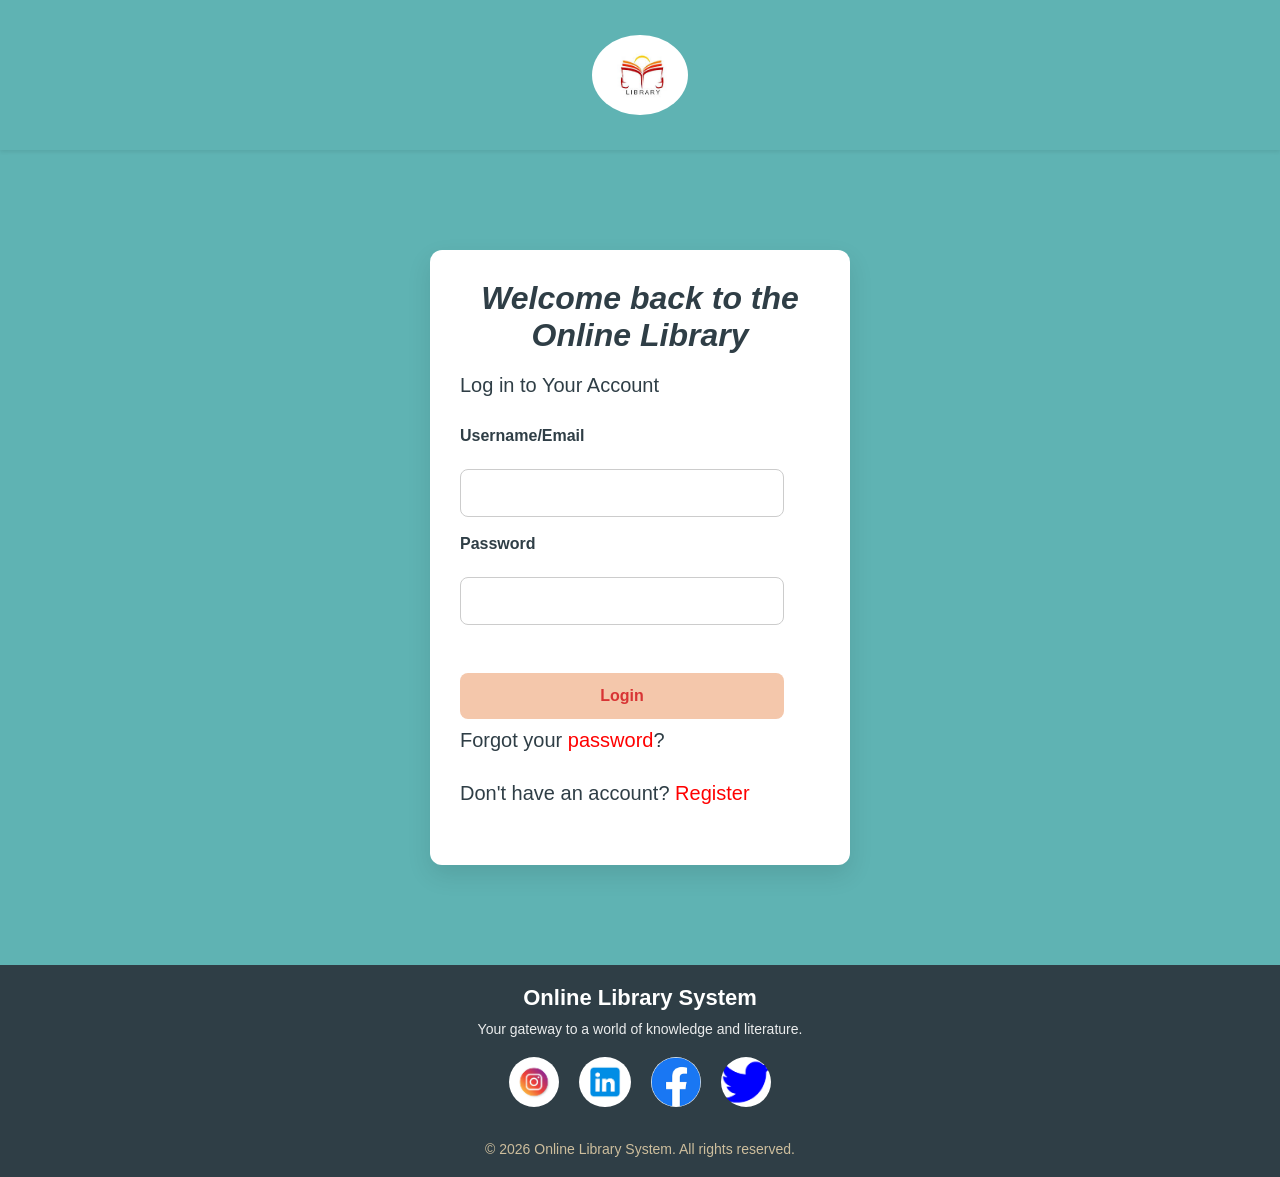
<file: change-password.html>
<!DOCTYPE html>
<html lang="en">
<head>
    <meta charset="UTF-8">
    <meta name="viewport" content="width=device-width, initial-scale=1.0">
    <title>Change Password</title>
    <link rel="stylesheet" href="css/change-password.css">
</head>
<body>
    <header class="header">
        <a href="index.html" class="logo"><img src="assets/images/logo.jpg" alt="Online Library Logo"/></a>
    </header>
    <section class="settings">
        <h1 class="page-header"><strong>Account Settings</strong></h1>
        <form id="changePasswordForm">
            <div class="form-group">
                <label for="old-password">Old Password</label>
                <input type="password" id="old-password" required>
            </div>

            <div class="form-group">
                <label for="new-password">New Password</label>
                <input type="password" id="new-password" required>
            </div>

            <div class="form-group">
                <label for="confirm-password">Confirm Password</label>
                <input type="password" id="confirm-password" required>
            </div>

            <p id="changePasswordMessage" class="error-message"></p>

            <button type="submit" class="btn">Update Password</button>
        </form>
    </section>

    <script src="js/change-password.js"></script>
</body>
</html>
</file>
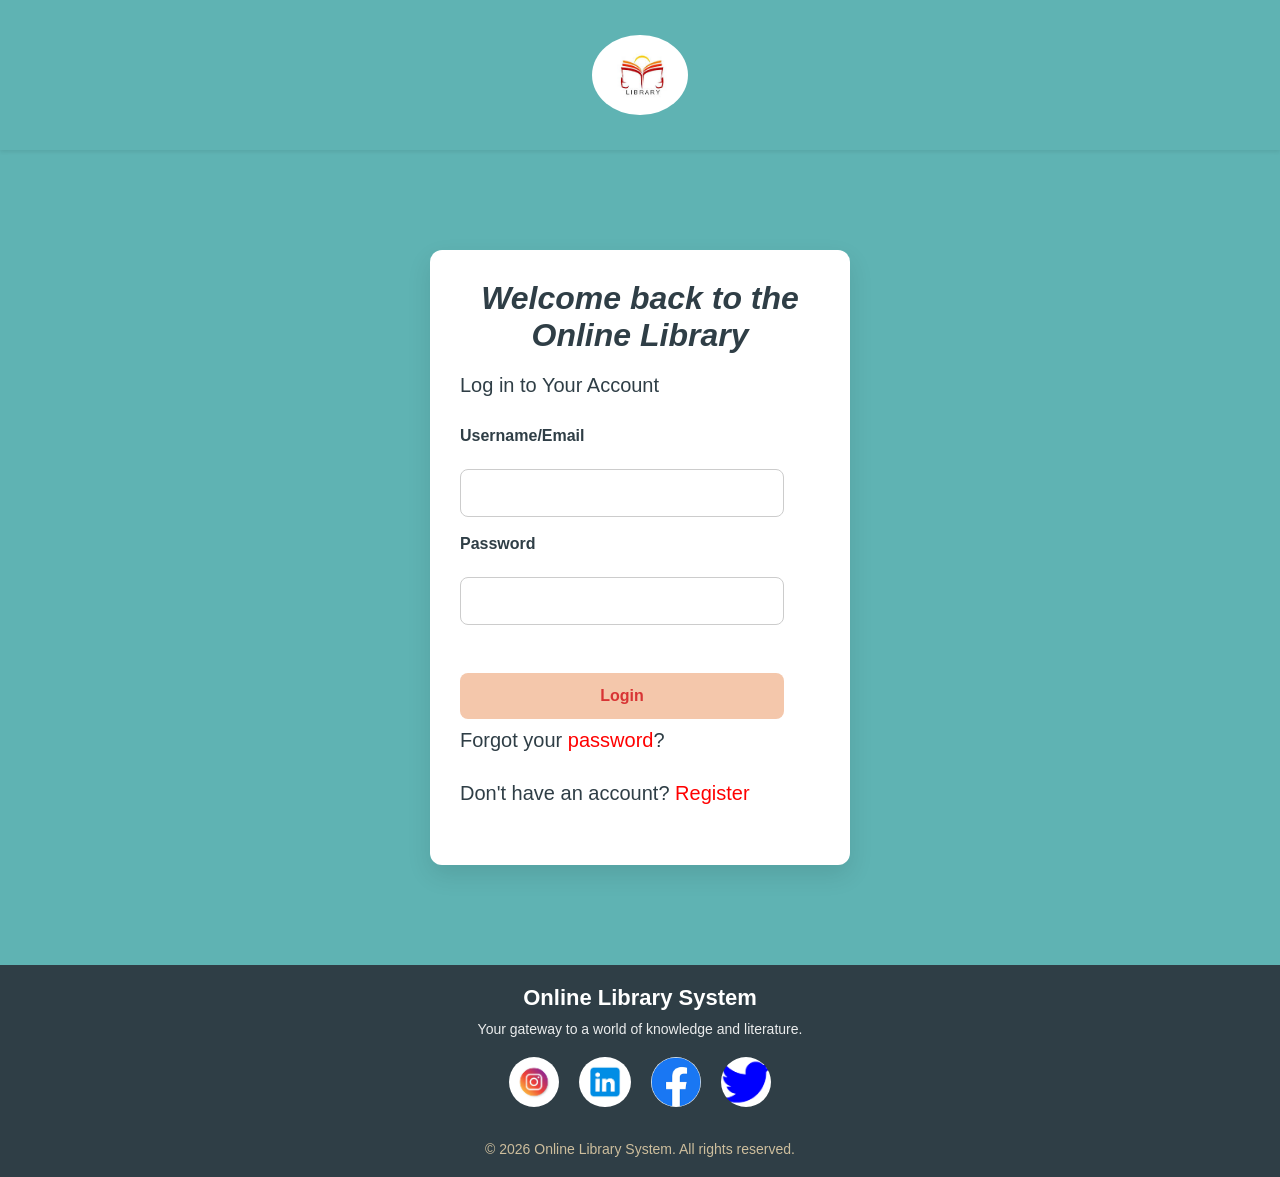
<file: EditProfile.html>
<!DOCTYPE html>
<html lang="en">
<head>
    <meta charset="UTF-8">
    <meta name="viewport" content="width=device-width, initial-scale=1.0">
    <title>Edit Profile</title>
    <link rel="stylesheet" href="css/EditProfile.css">
</head>
<body>
    <header class="header">
        <div class="header-container">
            <a href="index.html" class="logo"><img src="assets/images/logo.jpg" alt="Online Library Logo"/></a>
            <nav class="navbar">
                <ul class="nav-links">
                    <li><a href="index.html">Home</a></li>
                    <li><a href="books.html">Books</a></li>
                    <li><a href="profile.html">Profile</a></li>
                    <li><a href="#" id="logoutLink">Log Out</a></li>
                    <li><a href="settings.html">Dashboard</a></li>
                </ul>
            </nav>
        </div>
    </header>
    <div class="page-header">
        <h1>Edit Profile </h1>
        <p> Update your personal informations</p>
    </div>
    <section class="card-container">
            <div class="profile-avatar-edit">
                <img src="assets/images/profile.jpg" alt="Profile Image" id="avatarPreview"/>
            </div>
            <input type="file" id="imageInput" accept="image/*" style="display: none;">
            <button type="button" class="btn" id="bt">Change Image</button>
            <div class="edit-profile-page">
                <form id="editProfileForm">
                    <div class="form-group">
                        <label for="fullname">Full Name</label>
                        <input type="text" id="fullname" name="fullname" required>
                    </div>
                    <div class="form-group">
                        <label for="email">Email</label>
                        <input type="email" id="email" name="email" required>
                    </div>
                    <p id="editProfileMessage" class="error-message"></p>
                    <div class="form-actions">
                        <button type="submit" class="btn">Save Changes</button>
                        <button type="button" class="btn btn-secondary">Cancel</button>
                    </div>  
                </form>  
                </div>
    
  </section>

  <!-- Not really required...

  <h1 class="page-header">Account Settings</h1>
    <section class="settings">

            <form class="password-form">
                <div class="form-group">
                    <label for="old-password">Old Password</label>
                    <input type="password" id="old-password" required>
                </div>

                <div class="form-group">
                    <label for="new-password">New Password</label>
                    <input type="password" id="new-password" required>
                </div>

                <div class="form-group">
                    <label for="confirm-password">Confirm Password</label>
                    <input type="password" id="confirm-password" required>
                </div>

                <button type="submit" class="btn" id="bt2">Update Password</button>
            </form>
    </section>  
    -->
    
    <footer>
        <div class="footer-content">
            <h3>Online Library System</h3>
            <p>Your gateway to a world of knowledge and literature.</p>
            <ul class="socials">
                <li><a href="#"><img src="assets/images/instagram.jpg" alt="instagram"/></a></li>
                <li><a href="#"><img src="assets/images/linkedin.png" alt="linkedin"/></a></li> 
                <li><a href="#"><img src="assets/images/facebook.png" alt="facebook"/></a></li>
                <li><a href="#"><img src="assets/images/twitter.png" alt="twitter"/></a></li>
            </ul>
        </div>
        <div class="footer-bottom">
            <p>&copy; 2026 Online Library System. All rights reserved.</p>
        </div>
    </footer>
    <!-- Main JS -->
    <script src="js/main.js"></script>
    <script src="js/edit-profile.js"></script>
</body>
</html>
</file>
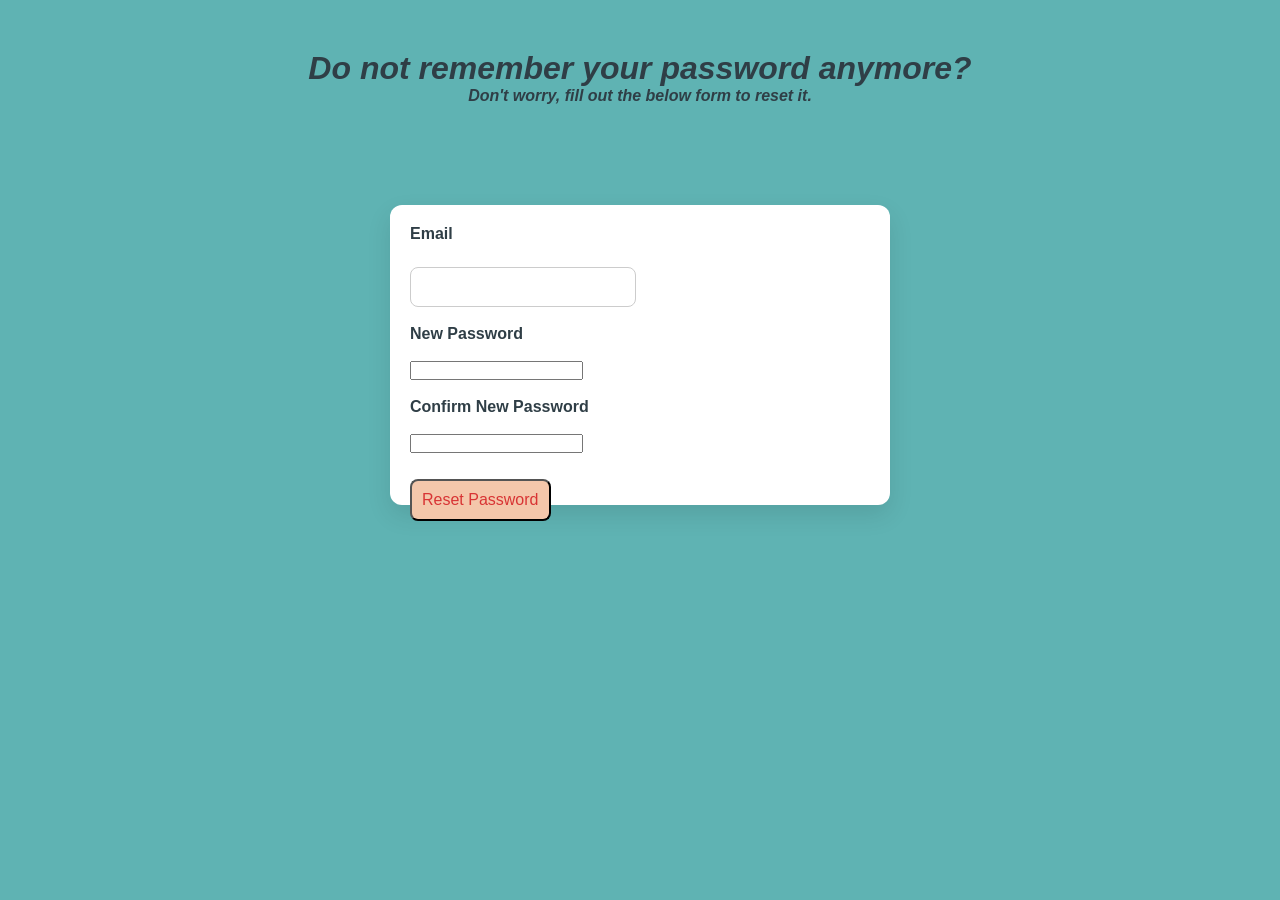
<file: forgot-password.html>
<!DOCTYPE html>
<html lang="en">
<head>
    <meta charset="UTF-8">
    <meta name="viewport" content="width=device-width, initial-scale=1.0">
    <title>forgot-password</title>
    <link rel="stylesheet" href="css/forgot-password.css">
</head>
<body>
    <div class="heading">
        <h1>
            Do not remember your password anymore? 
        </h1>
        <p>Don't worry, fill out the below form to reset it.</p>
    </div>
    <div class="container">
        <form id="forgotPasswordForm">
                <label for="email">Email</label><br>
                <input type="email" id="email" name="email" required><br><br>
                <label for="newPassword">New Password</label><br>
                <input type="password" id="newPassword" name="newPassword" required><br><br>
                <label for="confirmNewPassword">Confirm New Password</label><br>
                <input type="password" id="confirmNewPassword" name="confirmNewPassword" required><br><br>
                <p id="forgotPasswordMessage" class="error-message"></p>
                <input type="submit" value="Reset Password" class="btn">
        </form>
    </div>

    <script src="js/forgot-password.js"></script>
</body>
</html>
</file>
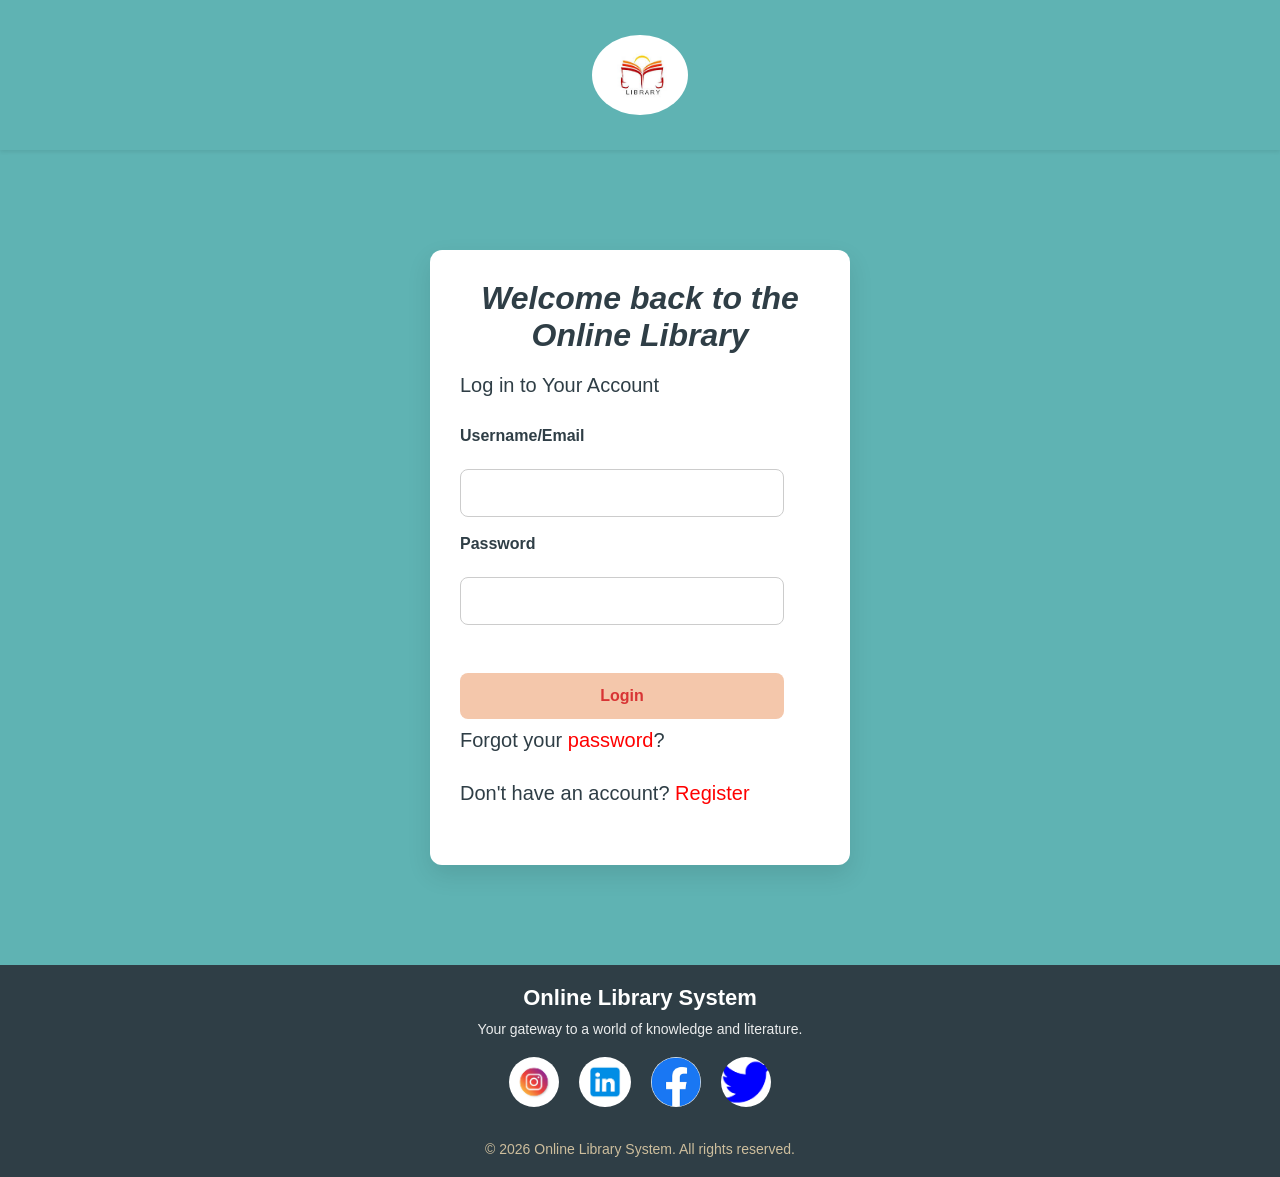
<file: login.html>
<!DOCTYPE html>
<html lang="en">
<head>
    <meta charset="UTF-8">
    <meta name="viewport" content="width=device-width, initial-scale=1.0">
    <title>Login Page</title>
    <link rel="stylesheet" href="css/login.css">
</head>
<body>
    <header class="header">
        <a href="index.html" class="logo"><img src="assets/images/logo.jpg" alt="Online Library Logo"/></a>
    </header>

    <div class="login-container">
        <h1>Welcome back to the Online Library</h1>
        <p>Log in to Your Account</p>
        <form id="loginForm">
            <label for="username">Username/Email</label><br>
            <input type="text" id="username" name="username" required><br><br>
            <label for="password">Password</label><br>
            <input type="password" id="password" name="password" required><br><br>
            <p id="loginError" class="error-message"></p>
            <input type="submit" value="Login" class="btn">
        </form>
        <p>Forgot your <a href="forgot-password.html">password</a>?</p>
        <p>Don't have an account? <a href="register.html">Register</a></p>
    </div>
        

    <footer>
        <div class="footer-content">
            <h3>Online Library System</h3>
            <p>Your gateway to a world of knowledge and literature.</p>
            <ul class="socials">
                <li><a href="#"><img src="assets/images/instagram.jpg" alt="instagram"/></a></li>
                <li><a href="#"><img src="assets/images/linkedin.png" alt="linkedin"/></a></li> 
                <li><a href="#"><img src="assets/images/facebook.png" alt="facebook"/></a></li>
                <li><a href="#"><img src="assets/images/twitter.png" alt="twitter"/></a></li>
            </ul>
        </div>
        <div class="footer-bottom">
            <p>&copy; 2026 Online Library System. All rights reserved.</p>
        </div>
    </footer>

    <script src="js/login.js"></script>
</body>
</html>
</file>
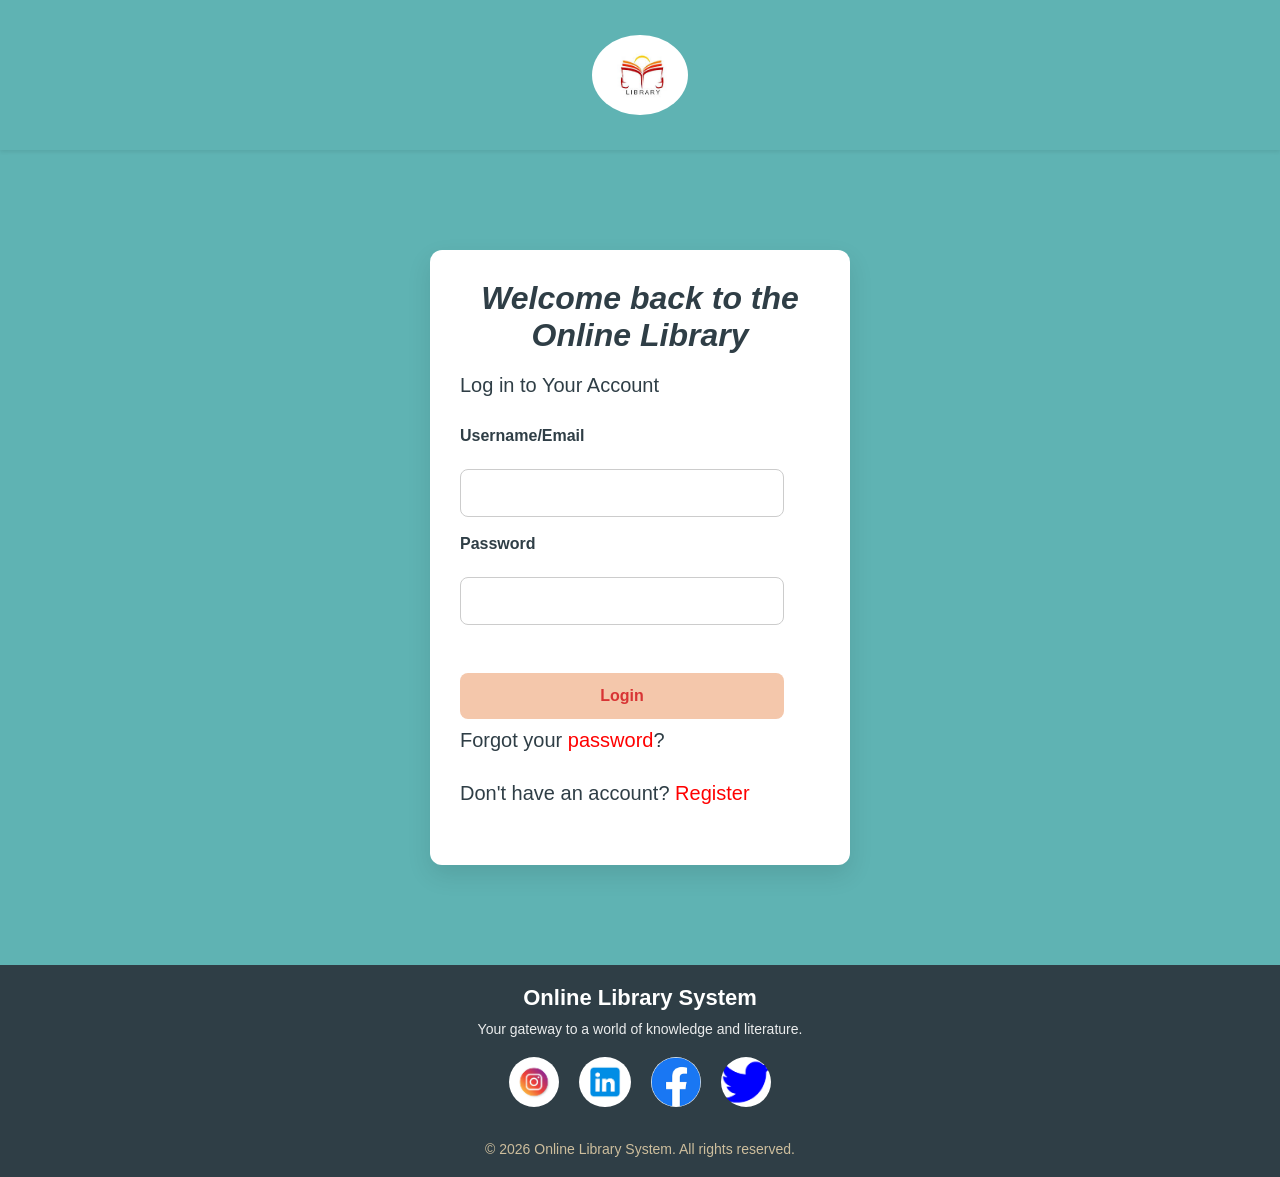
<file: profile.html>
<!DOCTYPE html>
<html lang="en">
<head>
    <meta charset="UTF-8">
    <meta name="viewport" content="width=device-width, initial-scale=1.0">
    <title>User Profile</title>
    <link rel="stylesheet" href="css/profile.css">
</head>
<body>
     <header class="header">
        <div class="header-container">
            <a href="index.html" class="logo"><img src="assets/images/logo.jpg" alt="Online Library Logo"/></a>
            <nav class="navbar">
                <ul class="nav-links">
                    <li><a href="index.html">Home</a></li>
                    <li><a href="books.html">Books</a></li>
                    <li><a href="profile.html">Profile</a></li>
                    <li><a href="#" id="logoutLink">Log Out</a></li>
                    <li><a href="settings.html">Dashboard</a></li>
                </ul>
            </nav>
        </div>
    </header>
    <section class="profile-section">
        <div class="profile-container">
            <h1>User Profile</h1>
            <div class="profile-details">
                <a href="#" class="profileImg"><img src="assets/images/profile.jpg" alt="Profile Image" id="profileAvatar"/></a>
                <p><strong>Name:</strong> <span id="profileName">Abdrazake Sankara</span></p>
                <p><strong>Email:</strong> <span id="profileEmail">sankaraabdoul369@gmail.com</span></p>
            </div>
            <div class="profile-actions">
                <a href="EditProfile.html" class="btn">Edit Profile</a>
            </div>
        </div>
    </section>
    <footer>
        <div class="footer-content">
            <h3>Online Library System</h3>
            <p>Your gateway to a world of knowledge and literature.</p>
            <ul class="socials">
                <li><a href="#"><img src="assets/images/instagram.jpg" alt="instagram"/></a></li>
                <li><a href="#"><img src="assets/images/linkedin.png" alt="linkedin"/></a></li> 
                <li><a href="#"><img src="assets/images/facebook.png" alt="facebook"/></a></li>
                <li><a href="#"><img src="assets/images/twitter.png" alt="twitter"/></a></li>
            </ul>
        </div>
        <div class="footer-bottom">
            <p>&copy; 2026 Online Library System. All rights reserved.</p>
        </div>
    </footer>
    <!-- Main JS -->
    <script src="js/main.js"></script>
    <script src="js/profile.js"></script>
</body>
</html>
</file>
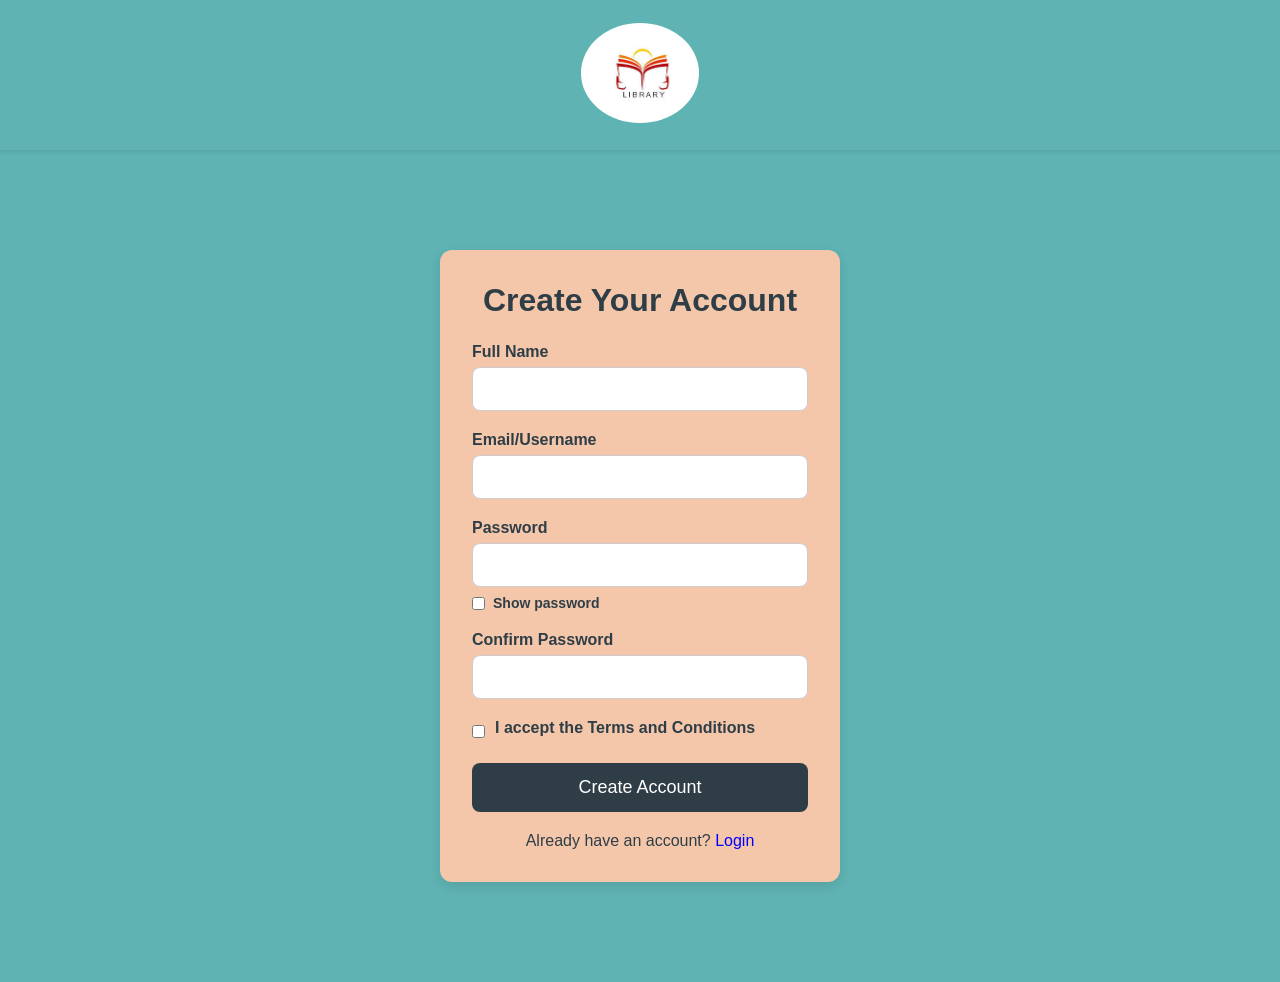
<file: register.html>
<!DOCTYPE html>
<html lang="en">
<head>
    <meta charset="UTF-8">
    <meta name="viewport" content="width=device-width, initial-scale=1.0">
    <title>Register</title>
    <link rel="stylesheet" href="css/register.css">
</head>
<body>

    <header class="header">
        <a href="index.html" class="logo">
            <img src="assets/images/logo.jpg" alt="Online Library Logo">
        </a>
    </header>

    <main class="register-container">
        <h1>Create Your Account</h1>

        <form id="registerForm">

            <div class="form-group">
                <label for="fullname">Full Name</label>
                <input type="text" id="fullname" name="fullname" required>
            </div>

            <div class="form-group">
                <label for="email">Email/Username</label>
                <input type="email" id="email" name="email" required>
            </div>

            <div class="form-group">
                <label for="password">Password</label>
                <input type="password" id="password"    name="password" required>

                <label class="show-password">
                    <input type="checkbox" id="togglePassword">
                    Show password
                </label>
            </div>


            <div class="form-group">
                <label for="confirm_password">Confirm Password</label>
                <input type="password" id="confirm_password" name="confirm_password" required>
            </div>

            <div class="form-group checkbox-group">
                <input type="checkbox" id="terms" required>
                <label for="terms">I accept the Terms and Conditions</label>
            </div>

            <p id="registerError" class="error-message"></p>

            <button type="submit" class="btn">Create Account</button>

        </form>

        <p class="auth-link">
            Already have an account?
            <a href="login.html">Login</a>
        </p>
    </main>

    <script>
        const passwordInput = document.getElementById("password");
        const toggle = document.getElementById("togglePassword");

        toggle.addEventListener("change", () => {
            passwordInput.type = toggle.checked ? "text" : "password";
        });
    </script>

    <script src="js/register.js"></script>

</body>
</html>
</file>
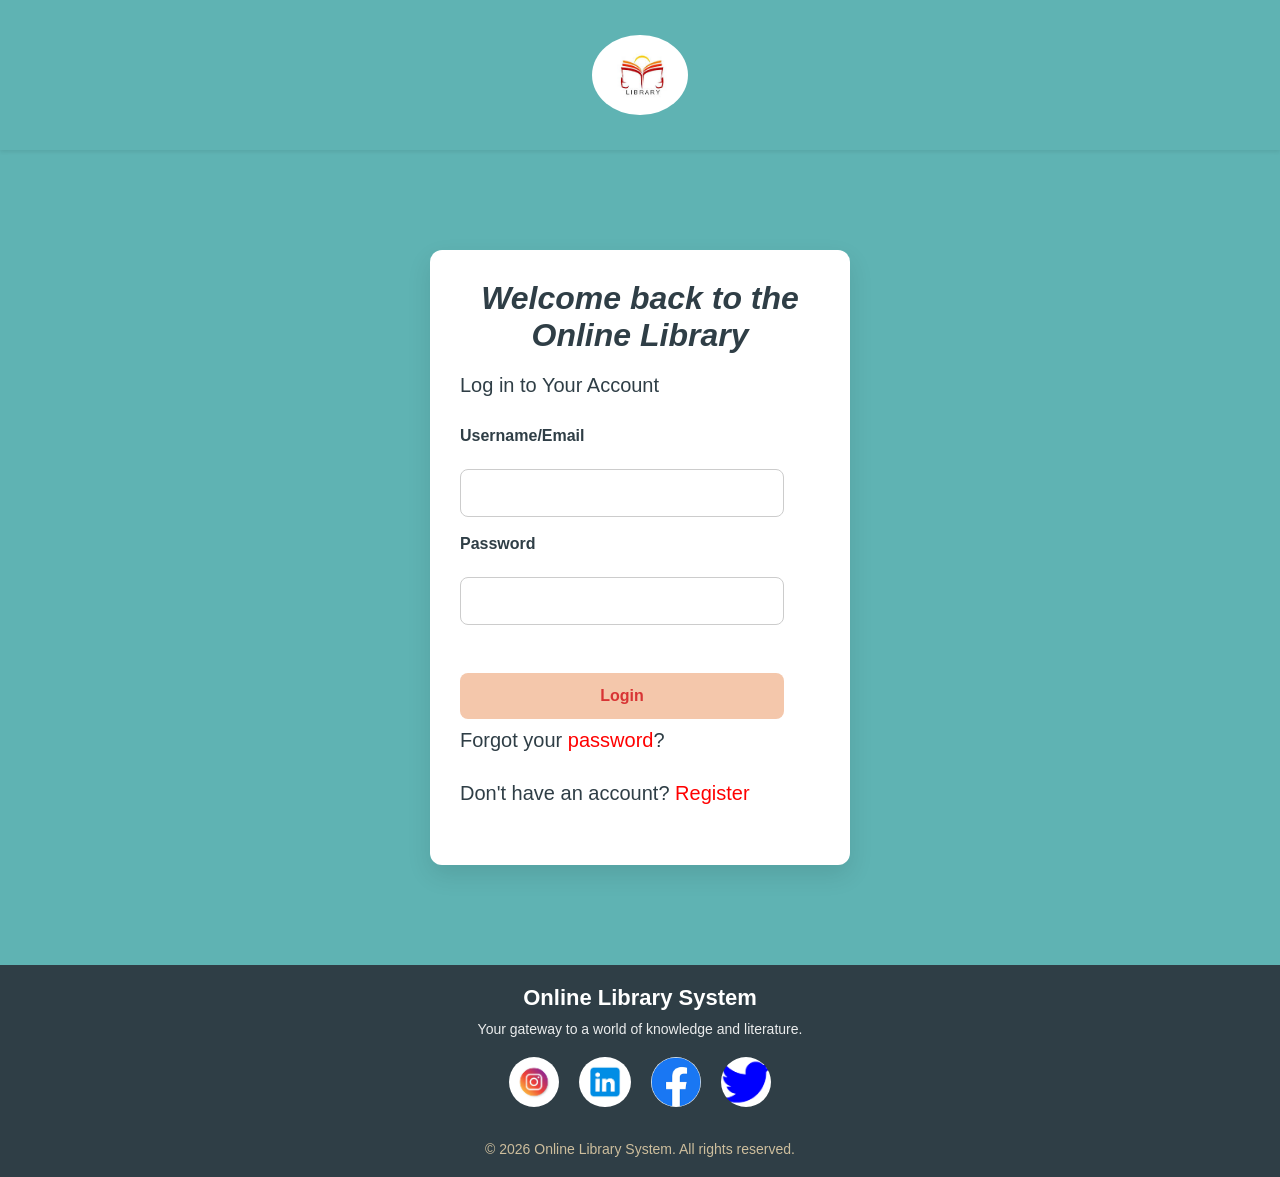
<file: settings.html>
<!DOCTYPE html>
<html lang="en">
<head>
<meta charset="UTF-8">
<meta name="viewport" content="width=device-width, initial-scale=1.0">
<title>Profile Dashboard</title>

<link href="https://fonts.googleapis.com/css2?family=Poppins:wght@300;400;500;600&display=swap" rel="stylesheet">

<style>
:root {
  --bg: #0f172a;
  --card: #1e293b;
  --primary: #3b82f6;
  --accent: #22c55e;
  --text: #e2e8f0;
  --muted: #94a3b8;
  --border: #334155;
}

/* RESET */
* {
  margin: 0;
  padding: 0;
  box-sizing: border-box;
}

/* BODY */
body {
  font-family: 'Poppins', sans-serif;
  background: var(--bg);
  color: var(--text);
}

/* HEADER */
.header {
  height: 70px;
  display: flex;
  align-items: center;
  justify-content: space-between;
  padding: 0 30px;
  background: rgba(15, 23, 42, 0.8);
  -webkit-backdrop-filter: blur(10px);
  backdrop-filter: blur(10px);
  border-bottom: 1px solid var(--border);
}

.header h2 {
  font-weight: 500;
}

/* LAYOUT */
.container {
  display: flex;
}

/* SIDEBAR */
.sidebar {
  width: 220px;
  height: calc(100vh - 70px);
  border-right: 1px solid var(--border);
  padding: 20px;
}

.sidebar ul {
  list-style: none;
}

.sidebar li {
  margin-bottom: 15px;
  color: var(--muted);
  cursor: pointer;
  transition: 0.3s;
}

.sidebar li:hover {
  color: var(--primary);
}

/* MAIN CONTENT */
.main {
  flex: 1;
  padding: 30px;
}

/* PROFILE LAYOUT */
.profile {
  display: flex;
  gap: 30px;
  flex-wrap: wrap;
}

/* CARD */
.card {
  background: var(--card);
  padding: 25px;
  border-radius: 12px;
  border: 1px solid var(--border);
  box-shadow: 0 10px 30px rgba(0,0,0,0.3);
  transition: 0.3s;
}

.card:hover {
  transform: translateY(-5px);
}

/* PROFILE CARD */
.profile-card {
  text-align: center;
  width: 260px;
}

.profile-card img {
  width: 100px;
  height: 100px;
  object-fit: cover;
  border-radius: 50%;
  border: 3px solid var(--primary);
  margin-bottom: 15px;
  transition: 0.3s;
}

.profile-card img:hover {
  transform: scale(1.08);
  box-shadow: 0 0 20px var(--primary);
}

.profile-card h3 {
  margin-bottom: 5px;
}

.profile-card p {
  color: var(--muted);
}

/* BUTTON */
.btn {
  margin-top: 15px;
  background: var(--primary);
  color: white;
  padding: 10px 18px;
  border-radius: 8px;
  border: none;
  cursor: pointer;
  transition: 0.3s;
}

.btn:hover {
  background: #2563eb;
  transform: translateY(-2px);
}

/* INFO GRID */
.info-grid {
  display: grid;
  grid-template-columns: repeat(auto-fit, minmax(250px, 1fr));
  gap: 20px;
  flex: 1;
}

/* HEADINGS */
.card h2 {
  font-size: 18px;
  margin-bottom: 15px;
}

/* TEXT */
p {
  color: var(--muted);
  margin-bottom: 8px;
}

/* BORROWED BOOKS LIST */
.borrowed-list li {
  margin-bottom: 10px;
  color: var(--text);
  list-style: none;
}

.borrowed-list li span {
  color: var(--muted);
  font-size: 0.85em;
  display: block;
}

/* LINKS */
a {
  color: var(--primary);
  text-decoration: none;
  transition: 0.3s;
}

a:hover {
  opacity: 0.8;
}
    
.sidebar a.active {
  color: var(--primary);
  font-weight: 500;
}
    
.sidebar a {
  text-decoration: none;
  color: var(--muted);
  display: block;
}

.sidebar a:hover {
  color: var(--primary);
}    

.borrowed-list li {
    display: flex;
    justify-content: space-between;
    align-items: center;
    flex-wrap: wrap;
    gap: 10px;
}

.return-btn {
    background: #ef4444;
    padding: 6px 12px;
    font-size: 0.85em;
}

.return-btn:hover {
    background: #dc2626;
}

</style>
</head>

<body>

<!-- HEADER -->
<div class="header">
  <h2>Dashboard</h2>
  <p id="headerName" style="margin: 0;font-weight: 500;font-size: 1.1em;color: var(--text);">Loading...</p>
</div>

<div class="container">

  <!-- SIDEBAR -->
  <div class="sidebar">
    <ul>
        <li><a href="#" onclick="window.scrollTo({top: 0, behavior: 'smooth'}); return false;">Overview</a></li>
        <li><a href="profile.html">Profile</a></li>
        <li><a href="EditProfile.html">Edit Profile</a></li>
        <li><a href="change-password.html">Change Password</a></li>
        <li><a href="#" id="logoutLink">Logout</a></li>
        <li><a href="index.html">Home</a></li>
    </ul>
  </div>

  <!-- MAIN -->
  <div class="main">

    <div class="profile">

      <!-- PROFILE CARD -->
      <div class="card profile-card">
        <img src="assets/images/profile.jpg" id="dashboardAvatar">
        <h3 id="profileCardName">Loading...</h3>
        <p>Library Member</p>
        <a href="profile.html" class="btn">Back to Profile</a>
      </div>

      <!-- INFO SECTION -->
      <div class="info-grid">

        <div class="card">
          <h2>Personal Info</h2>
          <p>Email: <span id="dashboardEmail">Loading...</span></p>
          <p>Member Since: <span id="dashboardJoined">Loading...</span></p>
        </div>

        <div class="card">
          <h2>Quick Stats</h2>
          <p>Books Borrowed: <span id="statsTotalBorrowed">0</span></p>
        </div>

        <div class="card">
          <h2>My Borrowed Books</h2>
          <ul class="borrowed-list" id="borrowedList">
            <!-- Filled in by JavaScript -->
          </ul>
        </div>

      </div>

    </div>

  </div>

</div>

<script src="js/main.js"></script>
<script src="js/dashboard.js"></script>
</body>
</html>
</file>
<file: css/change-password.css>
/* ===== Global Reset ===== */
* {
    margin: 0;
    padding: 0;
    box-sizing: border-box;
}

/* ===== Responsive Design ===== */
@media (max-width: 480px) {
    .login-container {
        margin: 60px 15px;
        padding: 24px;
    }

    .login-container h1 {
        font-size: 22px;
        text-align: center;
    }
}

/* ===== Root Variables ===== */
:root {
    --primary: #5FB3B3;
    --secondary: #F4C7AB;
    --dark: #2F3E46;
    --light: #F7F7F7;
    --white: #ffffff;
}

/* ===== Body ===== */
body {
    font-family: 'Poppins', sans-serif;
    background-color: var(--primary);
    color: var(--dark);
    align-items: center;
}


.header {
    top: 0;
    display: flex;
    justify-content: center;
    align-items: center;
    height: 150px;               /* 👈 important */
    background-color: var(--primary);
    box-shadow: 0 2px 4px rgba(0, 0, 0, 0.08);
}


.logo img {
    height: 100px;
    width: auto;
    border-radius: 50%;
    transition: transform 0.3s ease, filter 0.3s ease;
    display: block;
}

/* Hover effect */
.header img:hover {
  transform: scale(1.1);               /* Slightly enlarge logo */
  filter: drop-shadow(0 4px 6px rgba(0,0,0,0.3)); /* Adds soft shadow */
  cursor: pointer;                     /* Makes it feel clickable */
}


/*For the different labels*/
label {
    display: block;
    margin-bottom: 6px;
    font-weight: 600;
    margin-top: 10px;
}


input[type="text"],
input[type="email"],
input[type="password"] {
    width:auto;
    padding: 8px;
    border-radius: 8px;
    border: 1px solid #ccc;
    font-size: 16px;
}

input:focus {
    outline: none;
    border-color: var(--dark);
}

.btn {
    width:200px;
    padding: 6px;
    border: none;
    border-radius: 8px;
    background-color: var(--dark);
    color: var(--white);
    font-size: 18px;
    cursor: pointer;
    margin-top: 10px;
}

.btn:hover {
  background-color: var(--secondary);
}

.settings{
    margin-top: 50px;
    margin-left: 35%;
    background-color: var(--light);
    padding: 20px;
    border-radius: 10px;
    box-shadow: 0 4px 8px rgba(0, 0, 0, 0.1);
    max-width:400px;  
    
}
</file>
<file: css/EditProfile.css>
/* ===== Global Reset ===== */
* {
    margin: 0;
    padding: 0;
    box-sizing: border-box;
}

/* ===== Root Variables ===== */
:root {
    --primary: #5FB3B3;
    --secondary: #F4C7AB;
    --dark: #2F3E46;
    --light: #F7F7F7;
    --white: #ffffff;
}

/* ===== Body ===== */
body {
    font-family: 'Poppins', sans-serif;
    background-color: var(--primary);
    color: var(--dark);
}
/* ===== Utility Classes ===== */
/* Header Container */
.header-container {
    width: 90%;
    max-width: 1200px;
    margin: auto;
    padding: 0 24px;
    display: flex;
    justify-content: space-between;
    align-items: center;
}

/* Header */
.header {
    top: 0;
    display: flex;
    justify-content: space-between; /* Puts logo on left, links on right */
    align-items: center;     /* Vertically centers logo and nav */
    height: 150px;               /*important */
    background-color: var(--primary);
    box-shadow: 0 2px 4px rgba(0, 0, 0, 0.08);
    /*position: sticky;        /* Sticks to top on scroll */
    top: 0;
    z-index: 1000;          /* Ensures it stays above other content */
    padding: 10px 50px;      /* Adjusts overall header padding */

}

/* -------------Logo styling------------ */
.logo img {
  height: 70px;
  width: auto;
  margin-right: 40px; 
  border-radius: 100%;
  transition: transform 0.3s ease, filter 0.3s ease; /* Smooth transition */
  display: block;
}
/* Hover effect */
.logo:hover {
  transform: scale(1.1);               /* Slightly enlarge logo */
  filter: drop-shadow(0 4px 6px rgba(0,0,0,0.3)); /* Adds soft shadow */
  cursor: pointer;                     /* Makes it feel clickable */
}


/* Navigation Links */
.navbar a {
  color: white;
  text-decoration: none;
  margin-left: 24px;
  font-weight: 600;
  display: flex;
  align-items: center;
  font-size: 18px;
}

/*Navigation*/
.nav-links {
  list-style: none;        /* remove bullets */
  display: flex;           /* make horizontal */
  gap: 30px;               /* spacing between items */
}

.nav-links li {
  display: flex;
  align-items: center;
}

.nav-links li a {
  padding: 10px 5px;      /* Extra clickable area for comfort */
  color: var(--white);           /* Default link color */
  text-decoration: none;           
  display: inline-block;           
  position: relative;              /* Needed for ::after positioning */
  transition: color 0.3s ease, transform 0.3s ease; 
  transform-origin: left center;  /* Smooth scaling */
}

.nav-links li a::after {
  content: "";                     /* Empty content for the underline */
  position: absolute;
  left: 0;
  bottom: -3px;                    /* Slightly below text */
  width: 0%;                        /* Start with no width */
  height: 2px;
  background-color: var(--dark);
  transition: width 0.3s ease;     /* Animate the width */
}

.nav-links li a:hover {
  color: var(--dark);         /* Color change */
  transform: scale(1.05);          /* Slightly enlarge */
}

.nav-links li a:hover::after {
  width: 100%;                      /* Expand underline fully on hover */
}

/* Active link styling */
.nav-links li a.active {
  color: var(--secondary);
}

.nav-links li a.active::after {
  width: 100%;                      /* Underline for active link */
}

.page-header{
    text-align: center;
    margin-bottom: 20px;
    margin-top: 100px;
}

.card-container{
    background-color: var(--light);
    padding: 50px;
    border-radius: 10px;
    box-shadow: 0 4px 8px rgba(0, 0, 0, 0.1);
    max-width:450px;
    margin: auto;   
    align-items: center;

}

/*Used to modify the change button independently*/
#bt{
  margin-bottom: 20px;
  margin-left: 85px;
}

/*For the change image*/
.profile-avatar-edit img {
    width: 150px;
    height: 150px;
    border-radius: 50%;
    object-fit: cover;
    margin-bottom: 10px;
    margin-left: 80px;
}

/*The behavior of image while passing the mousse through.*/
.profile-avatar-edit img:hover {
    transform: scale(1.1);
    box-shadow: 0 4px 8px rgba(0, 0, 0, 0.2);
    cursor: pointer;
    transition: transform 0.3s ease, box-shadow 0.3s ease;
}

/*For the different labels*/
label {
    display: block;
    margin-bottom: 6px;
    font-weight: 600;
    margin-top: 10px;
}

input[type="text"],
input[type="email"],
input[type="password"] {
    width:auto;
    padding: 8px;
    border-radius: 8px;
    border: 1px solid #ccc;
    font-size: 16px;
}

input:focus {
    outline: none;
    border-color: var(--dark);
}

.btn {
    width:150px;
    padding: 6px;
    border: none;
    border-radius: 8px;
    background-color: var(--dark);
    color: var(--white);
    font-size: 18px;
    cursor: pointer;
    margin-top: 10px;
}

/*For the Update password button*/
#bt2{
  width:200px;
}

.btn:hover {
  background-color: var(--primary);
}

/*
.settings{
  background-color: var(--light);
  padding: 20px;
  border-radius: 10px;
  box-shadow: 0 4px 8px rgba(0, 0, 0, 0.1);
  max-width:max-content;
  margin: auto;   
  align-items: center;

}


/*---------------------Footer-------------------*/
footer {
    background-color: var(--dark);
    color: var(--white);
    padding: 20px 0 20px;
    margin-top: 60px;
}

/* Main footer content */
.footer-content {
    max-width: 1200px;
    margin: auto;
    text-align: center;
}

.footer-content h3 {
    font-size: 22px;
    margin-bottom: 10px;
}

.footer-content p {
    font-size: 14px;
    opacity: 0.9;
    margin-bottom: 20px;
}

/* Social icons */
.socials {
    list-style: none;          /* remove bu*llets */
    display: flex;             /* make horizontal */
    justify-content: center;   /* center the icons */
    gap: 20px;                 /* spacing between icons */
    margin-bottom: 20px;
}

.footer-bottom {
    text-align: center;
    font-size: 14px;
    opacity: 0.8;
}


.footer-content img {
    height: 50px;
    width: auto;
    border-radius: 100%;
    margin-bottom: 10px;
    transition: transform 0.3s ease, filter 0.3s ease;
}

.footer-content img:hover {
    transform: scale(1.1);
    filter: drop-shadow(0 4px 6px rgba(0,0,0,0.3));
    cursor: pointer;
}

.footer-bottom p {
  margin-top: 10px;
  color: wheat;
}
</file>
<file: css/forgot-password.css>
/* ===== Global Reset ===== */
* {
    margin: 0;
    padding: 0;
    box-sizing: border-box;
}

/* ===== Root Variables ===== */
:root {
    --primary: #5FB3B3;
    --secondary: #F4C7AB;
    --dark: #2F3E46;
    --light: #F7F7F7;
    --white: #ffffff;
}
/* ===== Responsive Design ===== */
@media (max-width: 480px) {
    .container {
        margin: 60px 15px;
        padding: 24px;
    }

    .container h1 {
        font-size: 22px;
        text-align: center;
    }
}
/* ===== Body ===== */
body {
    font-family: 'Poppins', sans-serif;
    background-color: var(--primary);
    color: var(--dark);
}

.container {
    max-width: 500px;
    height: 300px;
    margin: 80px auto;
    padding: 20px;
    background-color: #fff;
    border-radius: 12px;
    box-shadow: 0 10px 25px rgba(0, 0, 0, 0.1);
    transition: transform 0.3s ease, box-shadow 0.3s ease;
}

.container:hover {
    transform: translateY(-5px);
    box-shadow: 0 15px 30px rgba(0, 0, 0, 0.15);
}

/* Style the input fields */
.container input[type="text"],
.container input[type="email"] {
    width:fit-content;
    padding: 10px 12px;
    margin-top: 6px;
    border: 1px solid #ccc;
    border-radius: 8px;
    font-size: 16px;
    outline:black;
    transition: border-color 0.3s ease, box-shadow 0.3s ease;
}
/* Focus effect for input fields */
.container input:focus {
    border-color: var(--secondary);
    box-shadow: 0 0 0 3px rgba(0, 123, 255, 0.15);
    border: solid #2F3E46;
}

.heading{
    text-align: center;
    margin: auto;
    color: var(--dark);
    font-style: italic;
    font-weight: 700;
    margin-top: 30px;
    padding: 20px;
}

.heading h1{
    font-style: black;
    font-family: Impact, Haettenschweiler, 'Arial Narrow Bold', sans-serif;
}

.heading p{
    font-family: sans-serif;
}


/* Style the Submit button */
.btn {
    padding: 10px;
    background-color: var(--secondary);
    color: #d83434;
    border-radius: 8px;
    font-size: 16px;
    cursor: pointer;
    transition: background-color 0.3s ease,
    transform 0.2s ease,
    box-shadow 0.2s ease;
}

/* Hover effect for button */
.btn:hover {
    color: #ccc;
    background-color: #0056b3;
    transform: translateY(-2px);
    box-shadow: 0 6px 15px rgba(0, 0, 0, 0.15);
}
/* Active effect for button */
.btn:active {
    transform: translateY(0);
    box-shadow: 0 3px 8px rgba(0, 0, 0, 0.12);
}

label {
    display: block;
    font-weight: 600;
}

.error-message { color: #d93025; margin-top: 8px; font-size: 0.9rem; }
</file>
<file: css/login.css>
/* ===== Global Reset ===== */
* {
    margin: 0;
    padding: 0;
    box-sizing: border-box;
}

/* ===== Root Variables ===== */
:root {
    --primary: #5FB3B3;
    --secondary: #F4C7AB;
    --dark: #2F3E46;
    --light: #F7F7F7;
    --white: #ffffff;
}
/* ===== Responsive Design ===== */
@media (max-width: 480px) {
    .login-container {
        margin: 60px 15px;
        padding: 24px;
    }

    .login-container h1 {
        font-size: 22px;
        text-align: center;
    }
}

/* ===== Body ===== */
body {
    font-family: 'Poppins', sans-serif;
    background-color: var(--primary);
    color: var(--dark);
}
/* ===== Utility Classes ===== */
.header {
    top: 0;
    display: flex;
    justify-content: center;
    align-items: center;
    height: 150px;               /* 👈 important */
    background-color: var(--primary);
    box-shadow: 0 2px 4px rgba(0, 0, 0, 0.08);
}


.logo img {
    height: 80px;
    width: auto;
    border-radius: 50%;
    transition: transform 0.3s ease, filter 0.3s ease;
    display: block;
}

/* Hover effect */
.header img:hover {
  transform: scale(1.1);               /* Slightly enlarge logo */
  filter: drop-shadow(0 4px 6px rgba(0,0,0,0.3)); /* Adds soft shadow */
  cursor: pointer;                     /* Makes it feel clickable */
}

.login-container {
    max-width: 420px;
    width: 90%;
    margin: 100px auto;
    padding: 30px;
    background-color: #fff;
    border-radius: 12px;
    box-shadow: 0 10px 25px rgba(0, 0, 0, 0.1);
    transition: transform 0.3s ease, box-shadow 0.3s ease;
}

.login-container:hover {
    transform: translateY(-5px);
    box-shadow: 0 15px 30px rgba(0, 0, 0, 0.15);
}

/* Style the input fields */
.login-container input[type="text"],
.login-container input[type="password"] {
    width: 90%;
    padding: 14px 16px;
    margin-top: 6px;
    border: 1px solid #ccc;
    border-radius: 8px;
    font-size: 16px;
    outline: none;
    transition: border-color 0.3s ease, box-shadow 0.3s ease;
}
/* Focus effect for input fields */
.login-container input:focus {
    border-color: var(--secondary);
    box-shadow: 0 0 0 3px rgba(0, 123, 255, 0.15);
}


.login-container h1 {
    text-align: center;
    margin-bottom: 20px;
    color: var(--dark);
    font-style: italic;
    font-weight: 700;
}


.login-container p {
    margin-bottom: 30px;
    font-size: 18px;
}

.login-container p a {
    color:red;
    text-decoration: none;
    font-weight: 400;
}

.login-container p a:hover {
    text-decoration: underline;
    color:blue;
}
.login-container p a:active {
    color:green; 
    font: 1em sans-serif;
    font-weight: bold;   
}

.login-container p a:visited {
    color: purple; 
    font: 1em sans-serif;
    font-weight: bold;
}

.login-container label {
    display: block;
    margin-bottom: 0px;
    font-size: 16px;
    font-weight: 600;
    color: var(--dark);
}
.login-container p{
    margin-top: 10px;
    font-size: 20px;
}

/* Style the login button */
.btn {
    width: 90%;
    padding: 14px;
    background-color: var(--secondary);
    color: #d83434;
    border: none;
    border-radius: 8px;
    font-size: 16px;
    font-weight: 600;
    cursor: pointer;
    transition: background-color 0.3s ease,
    transform 0.2s ease,
    box-shadow 0.2s ease;
}
/* Hover effect for button */
.btn:hover {
    color: #ccc;
    background-color: #0056b3;
    transform: translateY(-2px);
    box-shadow: 0 6px 15px rgba(0, 0, 0, 0.15);
}
/* Active effect for button */
.btn:active {
    transform: translateY(0);
    box-shadow: 0 3px 8px rgba(0, 0, 0, 0.12);
}


/* ===== Footer ===== */
footer {
    background-color: var(--dark);
    color: var(--white);
    padding: 20px 0 20px;
    margin-top: 60px;
}

/* Main footer content */
.footer-content {
    max-width: 1200px;
    margin: auto;
    text-align: center;
}

.footer-content h3 {
    font-size: 22px;
    margin-bottom: 10px;
}

.footer-content p {
    font-size: 14px;
    opacity: 0.9;
    margin-bottom: 20px;
}

/* Social icons */
.socials {
    list-style: none;          /* remove bu*llets */
    display: flex;             /* make horizontal */
    justify-content: center;   /* center the icons */
    gap: 20px;                 /* spacing between icons */
    margin-bottom: 20px;
}

.footer-bottom {
    text-align: center;
    font-size: 14px;
    opacity: 0.8;
}
.about-content ul {
    margin-top: 20px;
    margin-bottom: 20px;
}

.footer-content img {
    height: 50px;
    width: auto;
    border-radius: 100%;
    margin-bottom: 10px;
    transition: transform 0.3s ease, filter 0.3s ease;
}

.footer-content img:hover {
    transform: scale(1.1);
    filter: drop-shadow(0 4px 6px rgba(0,0,0,0.3));
    cursor: pointer;
}

.footer-bottom p { 
    margin-top: 10px;
    color: wheat;
} 

.error-message { color: #d93025; margin-top: 8px; font-size: 0.9rem; }
</file>
<file: css/profile.css>
/* ===== Global Reset ===== */
* {
    margin: 0;
    padding: 0;
    box-sizing: border-box;
}

/* ===== Root Variables ===== */
:root {
    --primary: #5FB3B3;
    --secondary: #F4C7AB;
    --dark: #2F3E46;
    --light: #F7F7F7;
    --white: #ffffff;
}

/* ===== Body ===== */
body {
    font-family: 'Poppins', sans-serif;
    background-color: var(--primary);
    color: var(--dark);
}
/* ===== Utility Classes ===== */
/* Header Container */
.header-container {
    width: 90%;
    max-width: 1200px;
    margin: auto;
    padding: 0 24px;
    display: flex;
    justify-content: space-between;
    align-items: center;
}

/* Header */
.header {
    top: 0;
    display: flex;
    justify-content: space-between; /* Puts logo on left, links on right */
    align-items: center;     /* Vertically centers logo and nav */
    height: 150px;               /* 👈 important */
    background-color: var(--primary);
    box-shadow: 0 2px 4px rgba(0, 0, 0, 0.08);
    position: sticky;        /* Sticks to top on scroll */
    top: 0;
    z-index: 1000;          /* Ensures it stays above other content */
    padding: 10px 50px;      /* Adjusts overall header padding */

}

/* -------------Logo styling------------ */
.logo img {
  height: 70px;
  width: auto;
  margin-right: 40px; 
  border-radius: 100%;
  transition: transform 0.3s ease, filter 0.3s ease; /* Smooth transition */
  display: block;
}
/* Hover effect */
.logo:hover {
  transform: scale(1.1);               /* Slightly enlarge logo */
  filter: drop-shadow(0 4px 6px rgba(0,0,0,0.3)); /* Adds soft shadow */
  cursor: pointer;                     /* Makes it feel clickable */
}


/* Navigation Links */
.navbar a {
  color: white;
  text-decoration: none;
  margin-left: 24px;
  font-weight: 600;
  display: flex;
  align-items: center;
  font-size: 18px;
}

/*Navigation*/
.nav-links {
  list-style: none;        /* remove bullets */
  display: flex;           /* make horizontal */
  gap: 30px;               /* spacing between items */
}

.nav-links li {
  display: flex;
  align-items: center;
}

.nav-links li a {
  padding: 10px 5px;      /* Extra clickable area for comfort */
  color: var(--white);           /* Default link color */
  text-decoration: none;           
  display: inline-block;           
  position: relative;              /* Needed for ::after positioning */
  transition: color 0.3s ease, transform 0.3s ease; 
  transform-origin: left center;  /* Smooth scaling */
}

.nav-links li a::after {
  content: "";                     /* Empty content for the underline */
  position: absolute;
  left: 0;
  bottom: -3px;                    /* Slightly below text */
  width: 0%;                        /* Start with no width */
  height: 2px;
  background-color: var(--dark);
  transition: width 0.3s ease;     /* Animate the width */
}

.nav-links li a:hover {
  color: var(--dark);         /* Color change */
  transform: scale(1.05);          /* Slightly enlarge */
}

.nav-links li a:hover::after {
  width: 100%;                      /* Expand underline fully on hover */
}

/* Active link styling */
.nav-links li a.active {
  color: var(--secondary);
}

.nav-links li a.active::after {
  width: 100%;                      /* Underline for active link */
}
/* ===== Profile Section ===== */
.profile-section {
    background-color: grey;
    padding: 60px 20px;
    text-align: center;
}
/*profile-container*/
.profile-container {
    background-color: var(--light);
    padding: 40px;
    border-radius: 10px;
    box-shadow: 0 4px 8px rgba(0, 0, 0, 0.1);
    max-width: 550px;
    margin: auto;     
}
.profile-section{
  padding-top: 120px; /* adjust to navbar height */
}

.profile-container:hover{
  transform: translateY(-5px);
    box-shadow: 0 15px 30px rgba(0, 0, 0, 0.15);
}


.profile-container img {
    width: 150px;
    height: 150px;
    border-radius: 50%;
    object-fit: cover;
    margin-bottom: 20px;
}
.profile-container img:hover {
    transform: scale(1.1);
    box-shadow: 0 4px 8px rgba(0, 0, 0, 0.2);
    cursor: pointer;
    transition: transform 0.3s ease, box-shadow 0.3s ease;
}

/* Profile Text */
.profile-container h1 {
    margin-bottom: 20px;
    color: var(--dark);
}
/* Profile Details */
.profile-container p {
    font-size: 18px;
    color: var(--dark);
    line-height: 1.6;
    padding: 5px 0;
}

/* Profile Actions */
.profile-actions {
    margin-top: 30px;
    display: flex;;
    justify-content: center;
    gap: 20px;
}
/* Profile Action Buttons */
.profile-actions .btn {
    background-color: var(--primary);
    color: var(--white);
    padding: 10px 20px;
    border: none;
    border-radius: 5px;
    text-decoration: none;
    font-size: 16px;
    transition: background-color 0.3s ease;
}
.profile-actions .btn:hover {
    background-color: var(--dark);
    cursor: pointer;
    transition: background-color 0.3s ease;
}

/* ===== profile-details Section ===== */
.profile{
    display: flex;
    justify-content: space-between;
    gap: 100px;
    margin-top: 40px;
    max-width: 900px;
    margin-left: auto;
    margin-right: auto;
    padding: 30px;
    justify-content: center;
}
.personal-info {
    background-color: var(--light);  
    padding: 30px;
    border-radius: 8px;
    box-shadow: 0 4px 8px rgba(0, 0, 0, 0.1);
    width: 45%;
    margin: 20px 0;
}
.personal-info:hover{
  transform: translateY(-5px);
    box-shadow: 0 15px 30px rgba(0, 0, 0, 0.15);
}

.personal-info h1{
    margin-bottom: 20px;
    color: var(--primary);
}

.personal-info h2 {
    font-size: 18px;
    margin-bottom: 15px;
  }

.personal-info p {
    font-size: 15px;
    margin-bottom: 12px;
  }

  .activity-log{
    background-color: var(--light);  
    padding: 30px;
    border-radius: 8px;
    box-shadow: 0 4px 8px rgba(0, 0, 0, 0.1);
    width: 45%;
    margin: 20px 0;
  }
  
  .activity-log:hover{
  transform: translateY(-5px);
    box-shadow: 0 15px 30px rgba(0, 0, 0, 0.15);
}

  .activity-log h1{
    margin-bottom: 20px;
    color: var(--primary);
  }

  .activity-log ul{
    margin-bottom: 12px;
    list-style: none;
  }
  .activity-log li{
    font-size: 15px;
    margin-bottom: 12px;
  }



.account-info {
    background-color: var(--light);
    padding: 30px;
    border-radius: 8px;
    box-shadow: 0 4px 8px rgba(0, 0, 0, 0.1);
    width: 45%;
    margin: 20px 0;
}
.account-info:hover{
  transform: translateY(-5px);
    box-shadow: 0 15px 30px rgba(0, 0, 0, 0.15);
}


.account-info h1{
  margin-bottom: 30px;
  color: var(--primary);
}
.account-info p{
  padding: 20px;
  font-size: 15px;
  margin-bottom: 12px;
}
.account-info a{
  background-color: var(--primary);
    color: var(--white);
    padding: 10px 20px;
    border: none;
    border-radius: 5px;
    text-decoration: none;
    font-size: 16px;
    transition: background-color 0.3s ease;
}


.account-info a:hover {
    background-color: var(--dark);
    cursor: pointer;
    transition: background-color 0.3s ease;
}



.preferences{
  background-color: var(--light);  
    padding: 30px;
    border-radius: 8px;
    box-shadow: 0 4px 8px rgba(0, 0, 0, 0.1);
    width: 45%;
    margin: 20px 0;  
}
.preferences:hover{
  transform: translateY(-5px);
    box-shadow: 0 15px 30px rgba(0, 0, 0, 0.15);
}


.preferences h1{
  margin-bottom: 30px;
    color: var(--primary);
}

.preferences p{
  padding: 30px;
  font-size: 15px;
  margin-bottom: 12px;
}

/*---------------------Footer-------------------*/
footer {
    background-color: var(--dark);
    color: var(--white);
    padding: 20px 0 20px;
    margin-top: 60px;
}

/* Main footer content */
.footer-content {
    max-width: 1200px;
    margin: auto;
    text-align: center;
}

.footer-content h3 {
    font-size: 22px;
    margin-bottom: 10px;
}

.footer-content p {
    font-size: 14px;
    opacity: 0.9;
    margin-bottom: 20px;
}

/* Social icons */
.socials {
    list-style: none;          /* remove bu*llets */
    display: flex;             /* make horizontal */
    justify-content: center;   /* center the icons */
    gap: 20px;                 /* spacing between icons */
    margin-bottom: 20px;
}

.footer-bottom {
    text-align: center;
    font-size: 14px;
    opacity: 0.8;
}
.about-content ul {
    margin-top: 20px;
    margin-bottom: 20px;
}

.footer-content img {
    height: 50px;
    width: auto;
    border-radius: 100%;
    margin-bottom: 10px;
    transition: transform 0.3s ease, filter 0.3s ease;
}

.footer-content img:hover {
    transform: scale(1.1);
    filter: drop-shadow(0 4px 6px rgba(0,0,0,0.3));
    cursor: pointer;
}

.footer-bottom p {
    margin-top: 10px;
    color: wheat;
}

/* Responsive Design */
@media (max-width: 768px) {
    .header {
        flex-direction: column;
        height: auto;
        padding: 20px;
    }

    .nav ul {
        flex-direction: column;
        gap: 15px;
    }

    .search-section {
        flex-direction: column;
        gap: 10px;
    }

    .search-section input[type="text"] {
        width: 100%;
    }
}

/* Smooth scrolling for anchor links */
html {
    scroll-behavior: smooth;
}

/* ===== End of books.css ===== */
</file>
<file: css/register.css>
/* ===== Reset ===== */
* {
    margin: 0;
    padding: 0;
    box-sizing: border-box;
}

/* ===== Variables ===== */
:root {
    --primary: #5FB3B3;
    --secondary: #F4C7AB;
    --dark: #2F3E46;
    --white: #ffffff;
}

/* ===== Base ===== */
body {
    font-family: 'Poppins', sans-serif;
    background-color: var(--primary);
    color: var(--dark);
}

/* ===== Header ===== */
.header {
    position: sticky;
    top: 0;
    height: 150px;
    display: flex;
    justify-content: center;
    align-items: center;
    background-color: var(--primary);
    box-shadow: 0 2px 4px rgba(0, 0, 0, 0.08);
}

.logo img {
    height: 100px;
    border-radius: 50%;
    transition: transform 0.3s ease;
}

.logo img:hover {
    transform: scale(1.1);
}

/* ===== Register Card ===== */
.register-container {
    max-width: 400px;
    margin: 100px auto;
    padding: 32px;
    background-color: var(--secondary);
    border-radius: 12px;
    box-shadow: 0 4px 12px rgba(0, 0, 0, 0.1);
}

/* ===== Title ===== */
.register-container h1 {
    text-align: center;
    margin-bottom: 24px;
    font-weight: 700;
}

/* ===== Form ===== */
.form-group {
    margin-bottom: 20px;
}

label {
    display: block;
    margin-bottom: 6px;
    font-weight: 600;
}

input[type="text"],
input[type="email"],
input[type="password"] {
    width: 100%;
    padding: 12px;
    border-radius: 8px;
    border: 1px solid #ccc;
    font-size: 16px;
}

input:focus {
    outline: none;
    border-color: var(--dark);
}

/* ===== Checkbox ===== */
.checkbox-group {
    display: flex;
    gap: 10px;
    align-items: center;
}

/* ===== Button ===== */
.btn {
    width: 100%;
    padding: 14px;
    border: none;
    border-radius: 8px;
    background-color: var(--dark);
    color: var(--white);
    font-size: 18px;
    cursor: pointer;
}

.btn:hover {
    background-color: var(--primary);
}

/* ===== Auth Link ===== */
.auth-link {
    margin-top: 20px;
    text-align: center;
    font-size: 16px;
}

.auth-link a {
    color: blue;
    text-decoration: none;
    font-weight: 500;
}

.auth-link a:hover {
    text-decoration: underline;
}

/* ===== Responsive ===== */
@media (max-width: 480px) {
    .register-container {
        margin: 60px 15px;
        padding: 24px;
    }

    .register-container h1 {
        font-size: 22px;
    }
}
.register-container:hover {
    transform: translateY(-5px);
    box-shadow: 0 15px 30px rgba(0, 0, 0, 0.15);
}

.show-password {
    display: flex;
    align-items: center;
    gap: 8px;
    font-size: 14px;
    margin-top: 8px;
    cursor: pointer;
}

.error-message { color: #d93025; margin-top: 8px; font-size: 0.9rem; }
</file>
